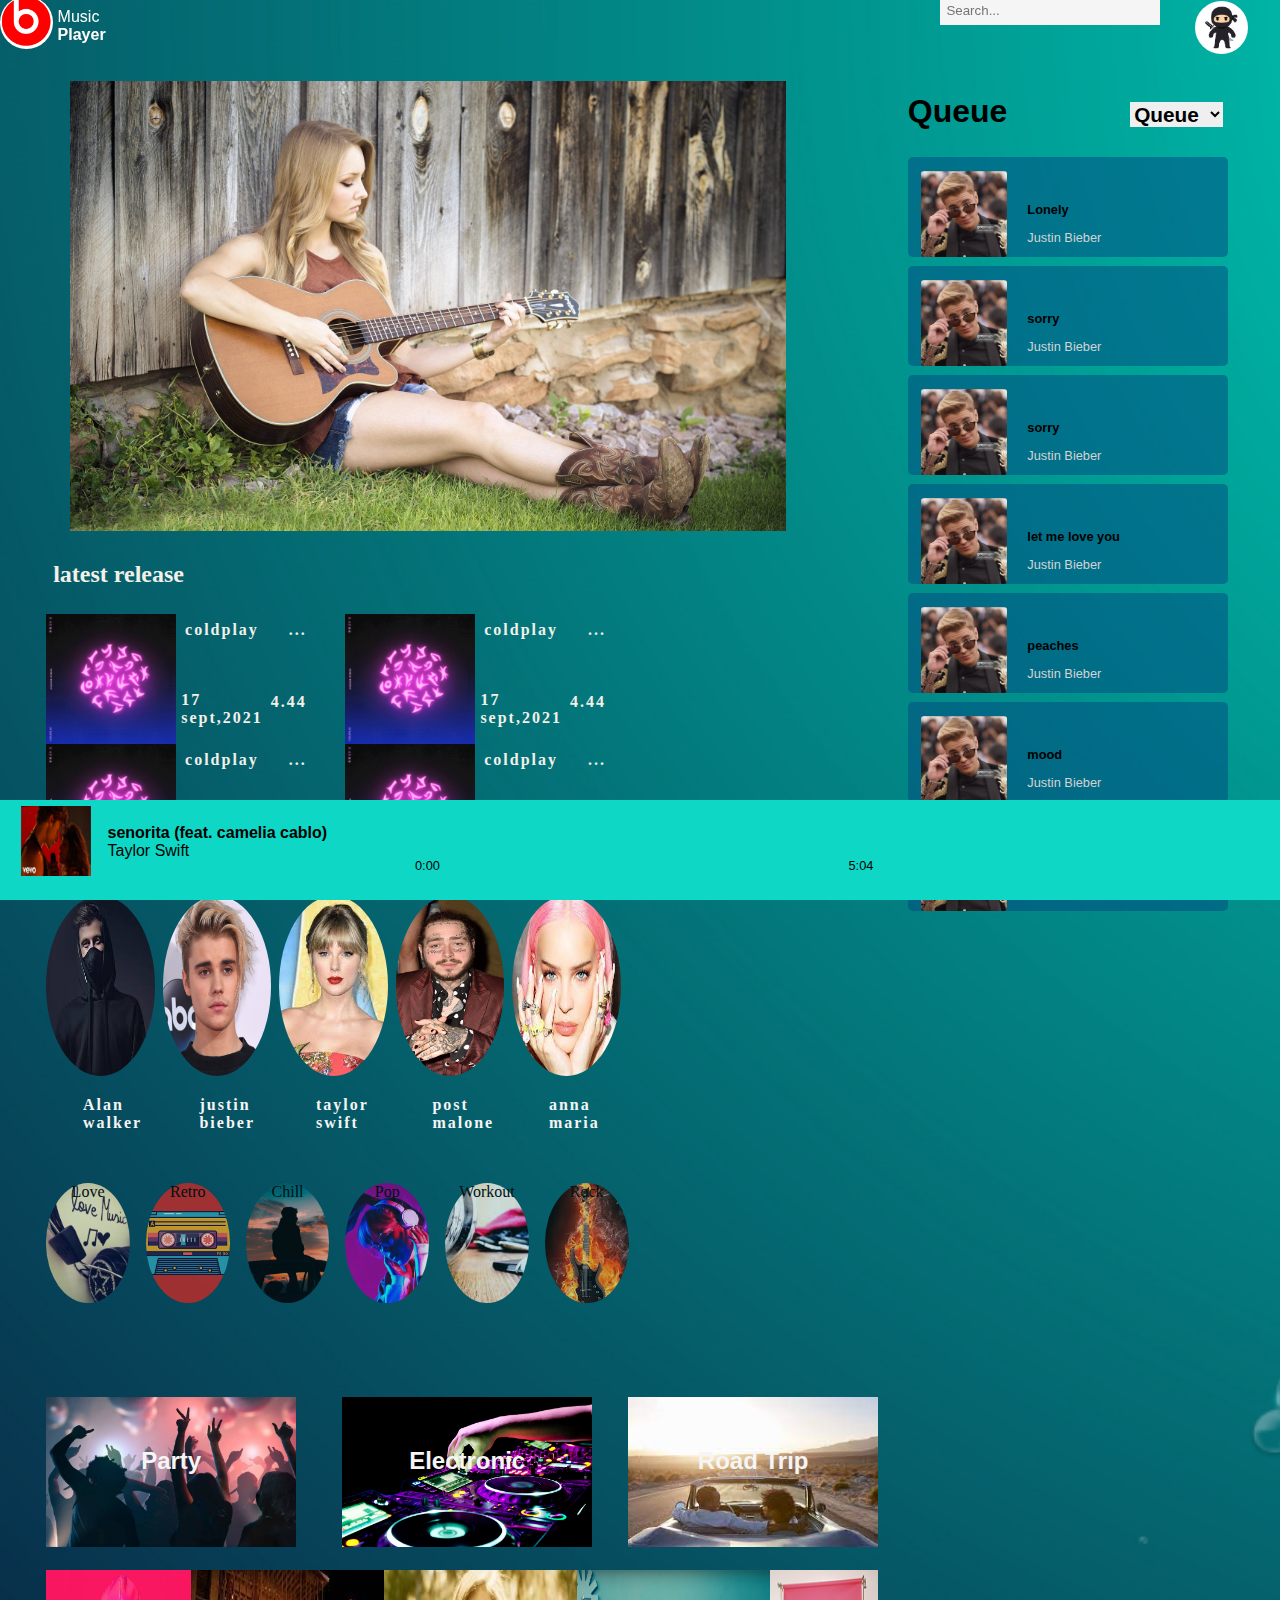
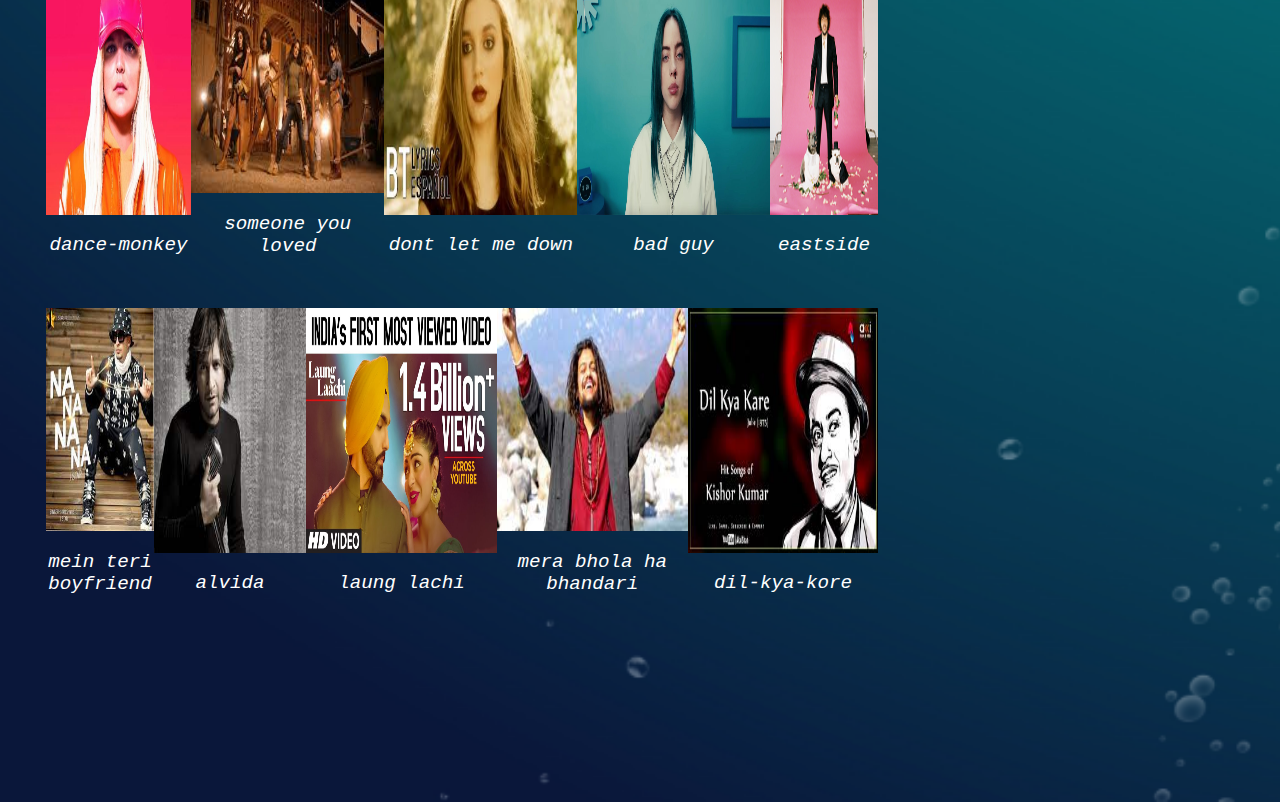
<file: index.html>
<!DOCTYPE html>
<html>
<head>
	<meta charset="utf-8">
	<title>music player</title>
	<link rel="stylesheet" type="text/css" href="index.css">
	<link rel="stylesheet" href="https://use.fontawesome.com/releases/v5.15.4/css/all.css" integrity="sha384-DyZ88mC6Up2uqS4h/KRgHuoeGwBcD4Ng9SiP4dIRy0EXTlnuz47vAwmeGwVChigm" crossorigin="anonymous">
               <meta name="viewport" content="width=device-width, initial-scale=1, minimum-scale=1"/>
</head>
<!--  body of html element -->
<body>
       <!-- NAVGITAION BAR.......................---------------------------------------------------- -->
       <nav>
              <div id="music-player-tag">
               <div id="music-player-logo">
                      <img src="image/beats.jpg">
               </div>
               <div id="music-player-name">
             Music<br/><b>Player</b>
               </div>
              </div>
         <div id="search-bar-utility">
               <div id="search-bar">
                      <form>
                             <input type="text" placeholder="Search...">
                             
                             <i class="fas fa-search"></i>
                      </form>
               </div>
               <div id="notifications">
                      <i class="fas fa-bell"></i>
               </div>
               <div id="user">
                      <img src="image/ninja.jpg">
               </div>
              </div>
       
       </nav>

      <!-- MAIN-SECTION -------------------------------------------------------------------------------------------------->
     <main>
       <!-- SLIDER PART  -->

       <section id="slide-section">
       	         	
      	         		            <figure>
       	         			<div><img src="image/woman1.jpg"></div>
       	         			<div><img src="image/street.jpg"></div>
       	         			<div><img src="image/woman2.jpg"></div>
       	         			<div><img src="image/mixing-desk.jpg"></div>
                                          <div><img src="image/girl1.jpg"></div>

       	         		     </figure>
       	         
       </section>
     <!-- PART 1      (LATEST RELEASE ) -->

       <section id="latest-release">
              <div><h2 style="color:#f2f0e9; padding:10px 5px 6px 7px;">latest release</h2></div>
              <div class="container">
                   <div class="element">
                        <div><img src="image/higher-power.png"></div>
                        <div class="second">
                               <h2>coldplay</h2>
                               <h2>17 sept,2021</h2>
                        </div>
                        <div class="third">
                               <h2>...</p>
                               <h2>4.44</p>
                        </div>
                   </div>

                    <div class="element">
                             <div><img src="image/higher-power.png"></div>
                        <div class="second">
                               <h2>coldplay</h2>
                               <h2>17 sept,2021</h2>
                        </div>
                        <div class="third">
                               <h2>...</p>
                               <h2>4.44</p>
                        </div>
                   </div>

                    <div class="element">
                          <div><img src="image/higher-power.png"></div>
                        <div class="second">
                               <h2>coldplay</h2>
                               <h2>17 sept,2021</h2>
                        </div>
                        <div class="third">
                               <h2>...</p>
                               <h2>4.44</p>
                        </div>
                   </div>

                    <div class="element">
                         <div><img src="image/higher-power.png"></div>
                        <div class="second">
                               <h2>coldplay</h2>
                               <h2>17 sept,2021</h2>
                        </div>
                        <div class="third">
                               <h2>...</p>
                               <h2>4.44</p>
                        </div>
                   </div>

              
              </div>
       </section>

        <!-- PART 2      (POPULAR-ARTIST ) -->

       <section id="popular-artist">
               <div><a href="second-page.html"><img src="image/alan-walkar1.jpg"></a>
                     <p>Alan walker</p>
               </div>
               <div><a href="second-page.html"><img src="image/justin-bieber.jpg"></a>
                    <p>justin bieber</p> 
               </div>
               <div><a href="second-page.html"><img src="image/taylor-swift-2.jpg"></a>
                     <p>taylor swift</p>
               </div>
               <div><a href="second-page.html"><img src="image/post-malone.jpg"></a>
                    <p>post malone</p>
               </div>
               <div><a href="second-page.html"><img src="image/anne-maria.jpg"></a>
                    <p>anna maria</p>
               </div>
       </section>

 <!-- PART 3      (TRadio stations ) -->
        <section id="playlist">
              <div id="playlist-item-1">
                     <div id="popular-artists-text">
                              Love
                         </div>
              </div>
       
              <div id="playlist-item-2">
                     <div id="popular-artists-text">
                              Retro
                         </div>
              </div>
              <div id="playlist-item-3">
                     <div id="popular-artists-text">
                              Chill
                         </div>
              </div>
              <div id="playlist-item-4">
                     <div id="popular-artists-text">
                              Pop
                         </div>
              </div>
              <div id="playlist-item-5">
                     <div id="popular-artists-text">
                              Workout
                         </div>
              </div>
              <div id="playlist-item-6">
                     <div id="popular-artists-text">
                              Rock
                         </div>
              </div>
        </section>

      <!-- PART 4      (MUSIC CATAGORIES ) -->

        <section id="genre">
              <div id="genre-item">
                      <div id="genre-item-background-1">Party</div>
              </div>
              <div id="genre-item">
                      <div id="genre-item-background-2">Electronic</div>
              </div>
              <div id="genre-item">
                      <div id="genre-item-background-3">Road Trip</div>             
              </div>
           </section>
        <!-- PART 5     (LATEST ENGLISH ) -->
       <section id="latest-english">
              <div><a href=""><img src="image/dance-monkey.jpg"></a>
                    <p>dance-monkey</p>
                 </div>
                 <div><a href=""><img src="image/work-from-home.jpg"></a>
                    <p>someone you loved</p>
                 </div>
                 <div><a href=""><img src="image/dont-let-me-down.jpg"></a>
                    <p>dont let me down</p>
                 </div>
                 <div><a href=""><img src="image/bad-guy.jpg"></a>
                    <p>bad guy</p>
                 </div>
                 <div><a href=""><img src="image/eastside.png"></a>
                    <p>eastside</p>
                 </div>
       </section>
        <!-- PART 6      (LATEST HINDI ) -->
       <section id="latest-hindi">
               <div><a href=""><img src="image/na-na-na.jpg"></a>
                    <p>mein teri boyfriend</p>
                 </div>
                 <div><a href=""><img src="image/alvida.jpg"></a>
                    <p>alvida</p>
              
                 </div>
                 <div><a href=""><img src="image/laung.jpg"></a>
                    <p>laung lachi</p>
                    
                 </div>
                 <div><a href=""><img src="image/bhola-ha-bhandari.jpg"></a>
                    <p>mera bhola ha bhandari</p>
                 </div>
                 <div><a href=""><img src="image/kishore-kumar.jpg"></a>
                    <p>dil-kya-kore</p>
              
                 </div>
       </section>
       <section>

              
       </section>
</main>

<!-- aside section -->
<aside>

           <div id="aside-header">
             <div id="aside-title">
                   Queue
             </div>
               <div id="aside-dropdown">
                   <form>
                          <select>
                              <option id="Queue" label="Queue">Queue</option>
                              <option id="Playlist" lable="Playlist"><a href="MusicPlayerHomePage2.html">Playlist</a></option>
                       </select>
                </form>
            </div>
       
        </div>
       
            <div id="queue-item">
                   <div id="queue-item-img"></div>
                   <div id="queue-item-title">
                 <b>Lonely</b>
                 <p style="color:lightgrey;">Justin Bieber</p>
             </div>
             <div id="queue-favourite">
                   <i class="far fa-heart"></i>
             </div>
               </div>
            <div id="queue-item">
                   <div id="queue-item-img"></div>
                   <div id="queue-item-title">
                 <b>sorry</b>
                 <p style="color:lightgrey;">Justin Bieber</p>
             </div>
             <div id="queue-favourite">
                   <i class="far fa-heart"></i>
             </div>
               </div>
            <div id="queue-item">
                   <div id="queue-item-img"></div>
                   <div id="queue-item-title">
                 <b>sorry</b>
                 <p style="color:lightgrey;">Justin Bieber</p>
             </div>

             <div id="queue-favourite">
                   <i class="far fa-heart"></i>
             </div>
               </div>
            <div id="queue-item">
                   <div id="queue-item-img"></div>
                   <div id="queue-item-title">
                 <b>let me love you</b>
                 <p style="color:lightgrey;">Justin Bieber</p>
             </div>
             <div id="queue-favourite">
                   <i class="far fa-heart"></i>
             </div>
               </div>
            <div id="queue-item">
                   <div id="queue-item-img"></div>
                   <div id="queue-item-title">
                 <b>peaches</b>
                 <p style="color:lightgrey;">Justin Bieber</p>
             </div>
             <div id="queue-favourite">
                   <i class="far fa-heart"></i>
             </div>
               </div>
               <!--End of song 5-->
               <!--Song 6-->
            <div id="queue-item">
       
                   <div id="queue-item-img"></div>
                     
                   <div id="queue-item-title">
                 <b>mood</b>
                 <p style="color:lightgrey;">Justin Bieber</p>
             </div>
             <div id="queue-favourite">
                   <i class="far fa-heart"></i>
             </div>
       
               </div>
               

            <div id="queue-item">
                   <div id="queue-item-img"></div>
                   <div id="queue-item-title">
                 <b>Sorry</b>
                 <p style="color:lightgrey;">Justin Bieber</p>
             </div>

             <div id="queue-favourite">
                   <i class="far fa-heart"></i>
             </div>
               </div>
   </aside>

<!-- FOOTER---------------------------------------------------------------------------------------------------------- -->
        <footer>
               <div id="music-bar">
              <div id="music-icon">
                      <img src="image/senorita.jpg" alt="music-icon">
              </div>
              <div id="music-title">
                     <b>senorita (feat. camelia cablo)</b>
            <div id="favourite">
                        <i class="far fa-heart"></i>
                     </div>
                     <div id="remove">
                            <i class="fas fa-ban"></i>
                     </div>
                     <br/>
                     <artist>Taylor Swift</artist>
              </div>
              <div id="play-buttons">
                     <i class="fas fa-random"></i>
                     <i class="fas fa-backward"></i>
                     <i class="fas fa-pause-circle"></i>
                     <i class="fas fa-forward"></i>
                     <i class="fas fa-undo-alt"></i>
              </div>
           <div id="start-time">
            0:00
           </div>
           <div id="end-time">
            5:04
           </div>
              <div id="progress-bar">
                   <div id="circle">
                          <i class="fas fa-circle"></i>
                  </div>
              </div>
              <div id="queue">
                     <i class="fas fa-bars"></i>
              </div>
              <div id="volume">
                     <i class="fas fa-volume-up"></i>
              </div>
              <div id="progress-bar-volume">
                     <div id="circle-volume">
                       <i class="fas fa-circle"></i>
                  </div>
              </div>
              
       </div>
               
        </footer>
       
</body>
</html>
</file>
<file: index.css>
/* /* global-----------------------------------------------*/
    
body{
	height: 100%;
	width: 100%;
	margin-left: -5px;
	margin-top: -1vh;
	background-image: url('image/background.png');
	background-size: cover;


}
      main{
	height: 150%;
	width:65%;
	margin-top: 10vh;
	margin-left: 4%;
	margin-right: 3%;
	padding-bottom: 20vh;
	display: inline-flex;
	flex-wrap: wrap;
	justify-content: space-between;
	flex-direction: column;
}
       aside{
	height:auto;
	width:28%;
	display: inline-flex;
	flex-direction: column;
	flex-wrap: wrap;
	padding: 0px;
	margin-top: 8%;
	margin-left: -1vw;
	vertical-align: top; 
}
/*  navbar-----------------------------------------------*/
nav{
	height: 4rem;
	width:100%;
	margin: 0.3rem;
	display: flex;
	flex-direction: row;
	flex-wrap: wrap;
	justify-content: space-between;
	position: fixed;
	z-index: 1; 
}
#music-player-tag{
	width: auto;
	display: flex;
	flex-wrap: wrap;
	flex-direction: row;
}

#music-player-logo{
	display: inline;
}
#music-player-logo img{
	height: 3.3rem;
	width: 3.3rem;
	border-radius: 50%;
	display: inline;
}
#music-player-name{
	color: white;
	font-family: helvetica, sans-serif;
	padding: 5px;
	margin-top: 7px;
	display: inline;
}
#search-bar-utility{
	width: auto;
	display: flex;
	margin-right: 2rem;
	flex-wrap: wrap;
	justify-content: space-between;
	color: whitesmoke;
}
#search-bar input[type="text"]{
	height:1.7rem;
	width:17vw;
	margin-right: 3px;
	padding: 1px;
	background-color: whitesmoke;
	border:none;
	font-family: helvetica, sans-serif;
}
::placeholder{
	font-family: helvetica, sans-serif;
	padding: 5px;
}
#search-bar input:focus{
	height:1.7rem;
	width:17vw;
	outline:none;
}
#search-bar i{
	margin-top: 1px;
}
#notifications{
	font-size: 1.3rem;
	margin-top: 18px;
	margin-right: 2rem;

}
#user{
	margin-top: 5px;
}
#user img{
	height: 3.3rem;
	width: 3.3rem;
	border-radius: 50%;
}
/*----slide section-----------------------------------------------------------------*/
#slide-section{
	width: 86%;
	height: 50vh;
	overflow: hidden;
	background-color: blue;
	margin-left: 1.5rem;
} 
@media only screen and (max-width: 600px) {
  #slide-section{
  	height: 25vh;
  }
}
#slide-section figure{
	position: relative;
	width: 500%;
	margin: 0;
	left: 0;
	animation: 15s slider infinite;
	border-radius: 90%;

}
#slide-section figure div{
	width: 20%;

	float: left;
}
#slide-section figure div img{
	width: 100%;
	height: 100%;
}

@keyframes slider {
	0%{
		left: 0%;
	}
	20%{
		left: 0%;
	}
	25%{
		left: -100%;
	}
	45%{
		left: -100%;
	}
	50%{
		left: -200%;
	}
	70%{
		left: -200%;
	}
	75%{
		left: -300%;
	}
	95%{
		left:-300%;
	}
	100%{
		left: -400%;
	}
}
/* Latesr Release................................................................................*/
#latest-release{
	height: auto;
	width: 60%;
	display: flex;
	flex-direction: column;
	margin-bottom: 22px;

}
.container{
	width: 100%;
	height: auto;
	display: flex;
	flex-wrap: wrap;
	justify-content: space-between;
}
.container div{
	width: 200px;
	height: 130px;
	display: flex;
	justify-content: space-between;
}
.second{
	display: flex;
	flex-direction: column;
	align-items: center;
}
.third{
	display: flex;
	flex-direction: column;
	
	align-items: flex-end;
}
.second h2,
.third h2{
	font-family: cursive;
	font-size: 1rem;
	margin-top: 5px;
	padding: 2px 3px 4px 5px;
	color: #f2f0e9;
	letter-spacing: 2px;
}
/*popular artist---------------------------------------------------*/
#popular-artist{
	width: 70%;
	height: 20vh;
	display: flex;
	justify-content: space-between;
	
}
#popular-artist div{
	width: 20%;
	height: 100%;
	margin-right: 0.5rem;
	
}
#popular-artist div a{
	width: 100%;
	height: 100%;
}
#popular-artist div a img{
    width: 100%;
    height: 100%;
    border-radius: 50%;
}
#popular-artist div p{
	margin-left: 2.3rem;
	color: whitesmoke;
	font-weight: bold;
	letter-spacing: 2px;
	font-family: cursive;
	margin-bottom: 2px;
}
#popular-artist div :hover{
  border-radius: 50%;
  border-radius: 0px;

    box-shadow: 0px 0px 9px 5px rgba(230,196,196,0.2);
}
    

    


/* radio stations -----------------------------------*/
#playlist{
	width:70%;
	height:20vh;
	margin-top: 10%;
	display: flex;
	flex-direction: row;
	flex-wrap: nowrap;
	justify-content: space-between;
	text-align: center;
	border-radius: 5px;

}
#playlist-item-1{
	background-image: url('image/love-music.jpg');
	background-size: cover;
	background-position: center;
	height:120px;
	width: 120px;
	border:0px;
	border-radius: 50%;
    margin-top: 1.5rem;
    opacity: 0.8;
    margin-bottom: 1rem;
    margin-right: 1rem;
    margin-left: 0;
}
#playlist-item-1:hover{
    box-shadow: 0px 0px 9px 5px rgba(230,196,196,0.2);
}
#playlist-item-2{
	background-image: url(image/retro-music.png);
	background-size: cover;
	background-position: center;
	height:120px;
	width: 120px;
	border:0px;
	border-radius: 50%;
    margin-top: 1.5rem;
    opacity: 0.8;
    margin-right: 1rem;
}
#playlist-item-2:hover{
    box-shadow: 0px 0px 9px 5px rgba(230,196,196,0.2);
}

#playlist-item-3{
	background-image: url(image/chill-music.jpg);
	background-size: cover;
	background-position: center;
	height:120px;
	width: 120px;
	border:0px;
	border-radius: 50%;
    margin-top: 1.5rem;
    opacity: 0.8;
    margin-right: 1rem;
}
#playlist-item-3:hover{
    box-shadow: 0px 0px 9px 5px rgba(230,196,196,0.2);
}
#playlist-item-4{
	background-image: url(image/pop.jpg);
	background-size: cover;
	background-position: center;
	height:120px;
	width: 120px;
	border:0px;
	border-radius: 50%;
    margin-top: 1.5rem;
    opacity: 0.8;
    margin-right: 1rem;
}
#playlist-item-4:hover{
    box-shadow: 0px 0px 9px 5px rgba(230,196,196,0.2);
}
#playlist-item-5{
	background-image: url(image/workout-music.jpg);
	background-size: cover;
	background-position: center;
	height:120px;
	width: 120px;
	border:0px;
	border-radius: 50%;
    margin-top: 1.5rem;
    opacity: 0.8;
    margin-right: 1rem;
}
#playlist-item-5:hover{
    box-shadow: 0px 0px 9px 5px rgba(230,196,196,0.2);
}
#playlist-item-6{
	background-image: url(image/rock.jpg);
	background-size: cover;
	background-position: center;
	height:120px;
	width: 120px;
	border:0px;
	border-radius: 50%;
    margin-top: 1.5rem;
    opacity: 0.8;
}
#playlist-item-6:hover{
    box-shadow: 0px 0px 9px 5px rgba(230,196,196,0.2);
}
/*Genre Section*/
#genre{
	padding-top: 100px;
	width: 100%;
	height: auto;
	display: flex;
	flex-direction: row;
	flex-wrap: wrap;
	justify-content: space-between;
	align-items: center;
	overflow: hidden;
	margin-bottom: -5%;
}
#genre-item{
	height: auto;
	width: auto;
	margin-top: -5%;
	padding: 0px;
	transition: transform 0.7s ease-in-out;
}
#genre-item-background-1{
	height: 150px;
	width: 250px;
	background-image: url(image/party-music.jpg);
	background-size: cover;
	background-repeat: no-repeat;
	opacity: 01;
	padding: 0px;
	color: whitesmoke;
	font-family: sans-serif;
	font-size: 1.5rem;
	line-height: 8rem;
	font-weight: bold;
	text-align: center;
	margin-bottom: 2rem;
}
#genre-item:hover{
	transform: scale(0.9);
}
#genre-item-background-2{
	height: 150px;
	width: 250px;
	background-image: url(image/electronics-music.jpg);
	background-size: cover;
	background-repeat: no-repeat;
	padding: 0px;
	margin-left: -10px;
	color: whitesmoke;
	font-family: sans-serif;
	font-size: 1.5rem;
	line-height: 8rem;
	font-weight: bold;
	text-align: center;
	margin-bottom: 2rem;
}
#genre-item-background-3{
	height: 150px;
	width: 250px;
	background-image: url(image/road-trip.jpg);
	background-size: cover;
	background-repeat: no-repeat;
	padding: 0px;
	margin-left: -20px;
	font-family: sans-serif;
	font-size: 1.5rem;
	font-weight: bold;
	text-align: center;
	line-height: 8rem;
	margin-bottom: 2rem;
	color: whitesmoke;
}
#genre-item-text{
	color: white;
	text-align: center;
	font-family: sans-serif;
	padding: 2%;
	font-size: 1.3rem;
	padding-top: 30px;
	opacity: 1;
	font-weight: 600;
}
	
	/*latest hindi and latest english-----------------------*/
	#latest-english,
	#latest-hindi{
		width: 100%;
		height: 34vh;
		display: flex;
		justify-content: space-between;
		margin-top: 32px;
		margin-right: 222px;
		text-align: center;
	}
	#latest-english div,
	#latest-hindi div{
		width: auto;
		height:100%;
		display: flex;
		flex-direction: column;
	}
	#latest-english div a,
	#latest-hindi div a {
		width: 100%;
		height: 80%;
	}
	#latest-english div a img,
	#latest-hindi div a img{
		width: 100%;
		height: 100%;

	}
	#latest-hindi div p,
	#latest-english div p{
		 color: #fff;
		 font-family: monospace;
		 font-style: italic;
		 font-weight: 300;
		 font-size: 1.2rem;
	}
	/* END FILE FOOTER------------------------------------------------------------------------------------- */
	#music-bar{
	height: 100px;
	width: 1500px;
	position: fixed;
	bottom: 0;
	background-color:  #0ed8c5;
	opacity: 1;
	color: black;
	z-index: 15;
}

#music-icon{
	height: 70px;
	width: 70px;
	margin-left: 2vw;
	margin-top: 6px;
	opacity: 1;
}
#music-icon img{
	height: 70px;
	width: 70px;
	margin-left: 0;
	margin-top: 0;
	position: fixed;
}
#music-bar:target{
	display: block; 
}
#music-icon a{
	position: fixed;
	top:12vh;
	left:98%;
}
#music-title{
	
	font-family: sans-serif;
	font-size:1rem;
	margin-top: -3.5%;
	margin-left: 7.5%;
}
#music-player-title-artist{
	 color:lightgrey; 
	 font-size:0.8rem;
}
#play-buttons{
	margin-top: -2%;
    margin-left: 34%;
    font-size: 1.3rem;
}
#play-buttons i{
	padding-right: 4%;
}
#progress-bar{
	height:3px;
	width:380px;
	margin-left: 460px;
	margin-top:-1vh;
	border-radius: 2px;
}
#circle{
	position: relative;
	top:-6px;
	left:-1px;
}
#favourite{
	margin-left: 5px;
	display: inline;
}
#remove{
	margin-left: 5px;
   display: inline;
}
#queue{
	display: inline;
	margin-left: 67%;
	position: relative;
	bottom: 21%;
}
#volume{
	display: inline;
	margin-left: 70%;
	position: relative;
	bottom: 38%;
}
#progress-bar-volume{
	height:3px;
	width:10vw;
	position: fixed;
	left: 1100px;
	top:93.5vh;
	border-radius: 2px;
	display: inline;
}

#circle-volume{
	position: relative;
	top:-6px;
	left:0%;
}
#start-time{
	display: inline;
	position: absolute;
	font-family: sans-serif;
	position: relative;
	left:28%;
	top:2.5%;
	font-size: 0.8rem;
}
#end-time{
	display: inline;
	position: absolute;
	font-family: sans-serif;
	font-size: 0.8rem;
	position: relative;
	left:55%;
	top:2.5%;
}
/* aside section *-------------------------------------------*/
#aside-header{
	height: auto;
	width: 88%;
	display: flex;
	flex-direction: row;
	justify-content: space-between;
	flex-wrap: wrap;
    margin-bottom: 2vh;
}
#aside-title{
	height: auto;
	width: auto;
	font-size: 2rem;
	font-family: sans-serif;
	font-weight: bold;
	display: inline-flex;
}
#aside-dropdown{
	margin-top: 1vh;
	display: inline-flex;
}
#aside-dropdown select{
	font-size: 1.3rem;
	font-family: sans-serif;
	font-weight: bold;
	border: 0px;
}
#aside-dropdown option{
	font-size: 1.3rem;
	font-family: sans-serif;
	color: black;
	border :0px;
}
#aside-dropdown select:focus{
	outline:none;
}
#queue-item{
	height: 100px;
	width: 320px;
	background-color: rgb(1, 72, 130,0.5);
	display: flex;
	flex-flow:column wrap;
	margin-top: 1vh;
	border-radius:5px;
}
#queue-item-img{
	height: 80px;
	width: 80px;
	padding: 1%;
	margin-top: 1.5vh;
	margin-left: 1vw;
	background-image: url(image/sunglass.jpg);
	background-position: center;
	background-size: cover;
	color: var(--font_color_1);
	text-align: center;
	font-size: 1.3rem;
	border-radius: 3px;
}
#queue-item-title{
	font-family: sans-serif;
	font-size: 0.8rem;
	position: relative;
	top:5vh;
}
#queue-favourite{
	margin-left: 180px;
	margin-top: -50px;
	font-size: 1.2rem;
}
</file>
